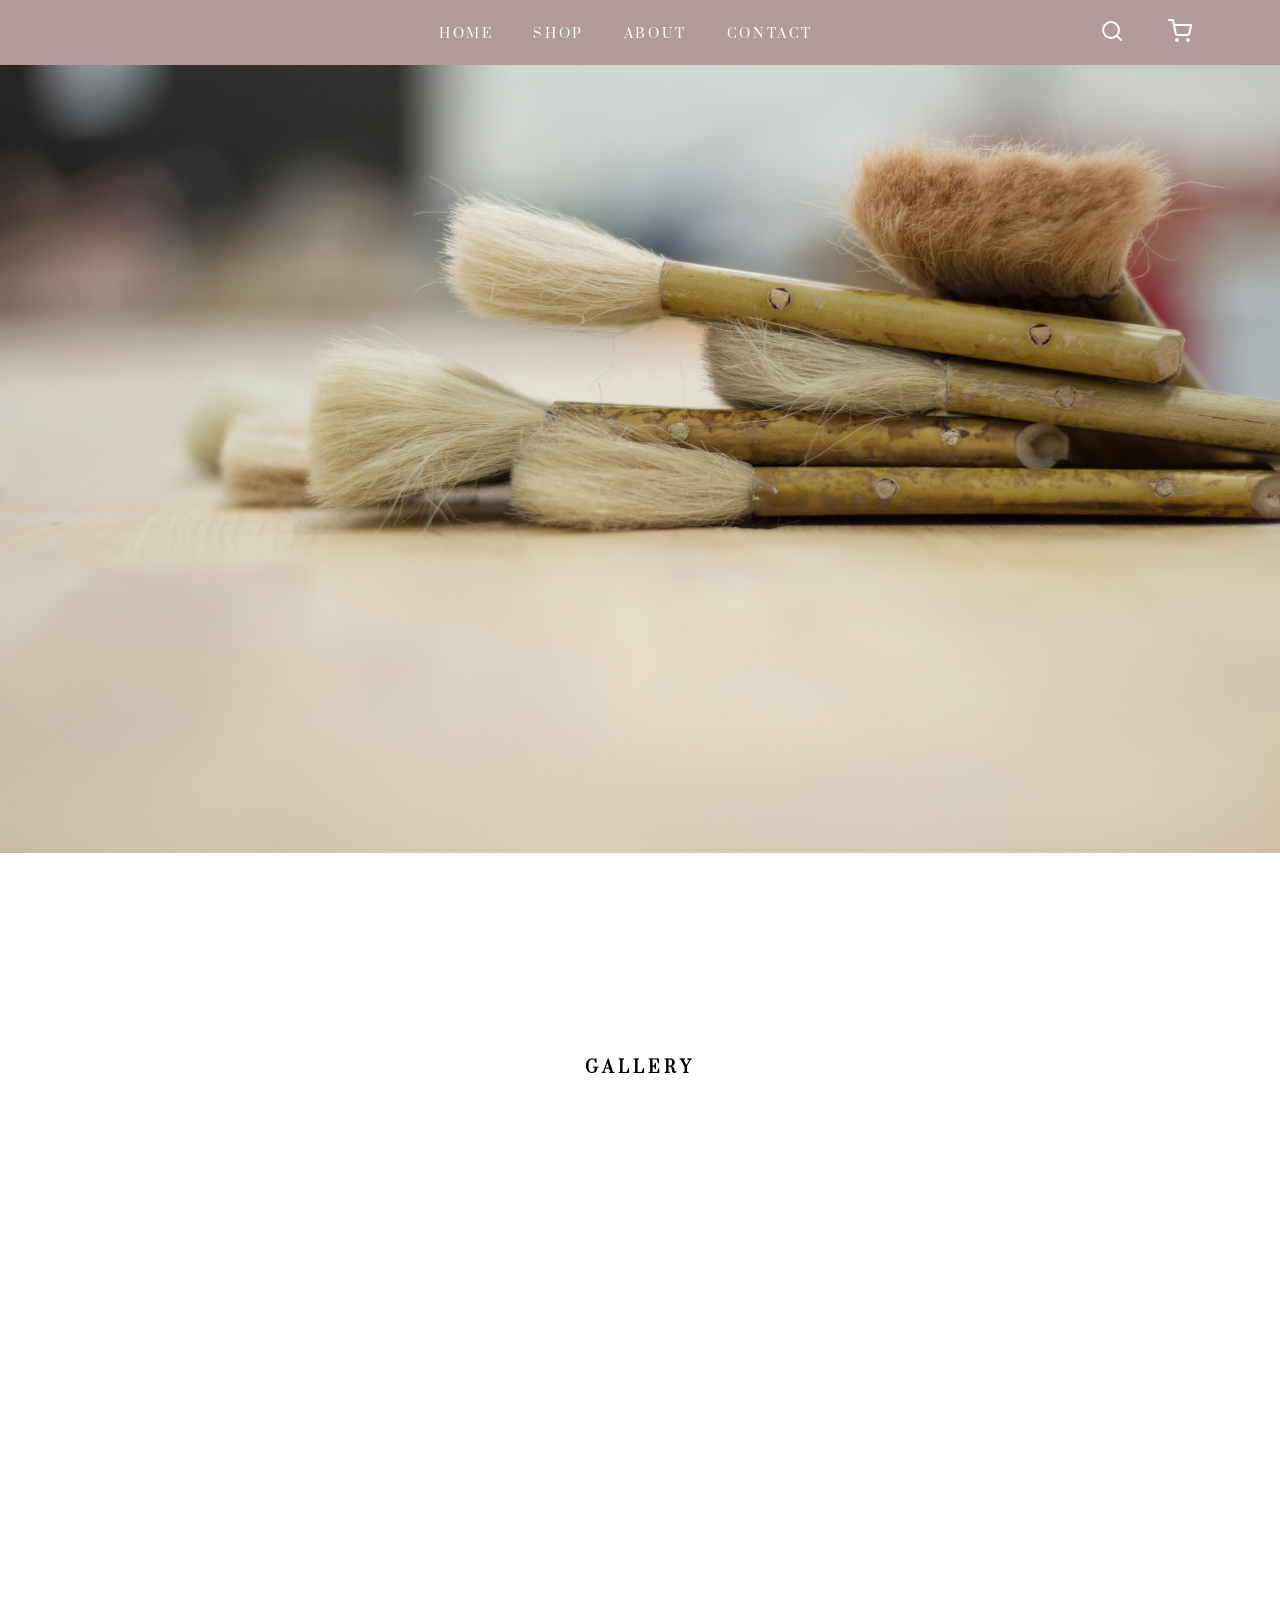
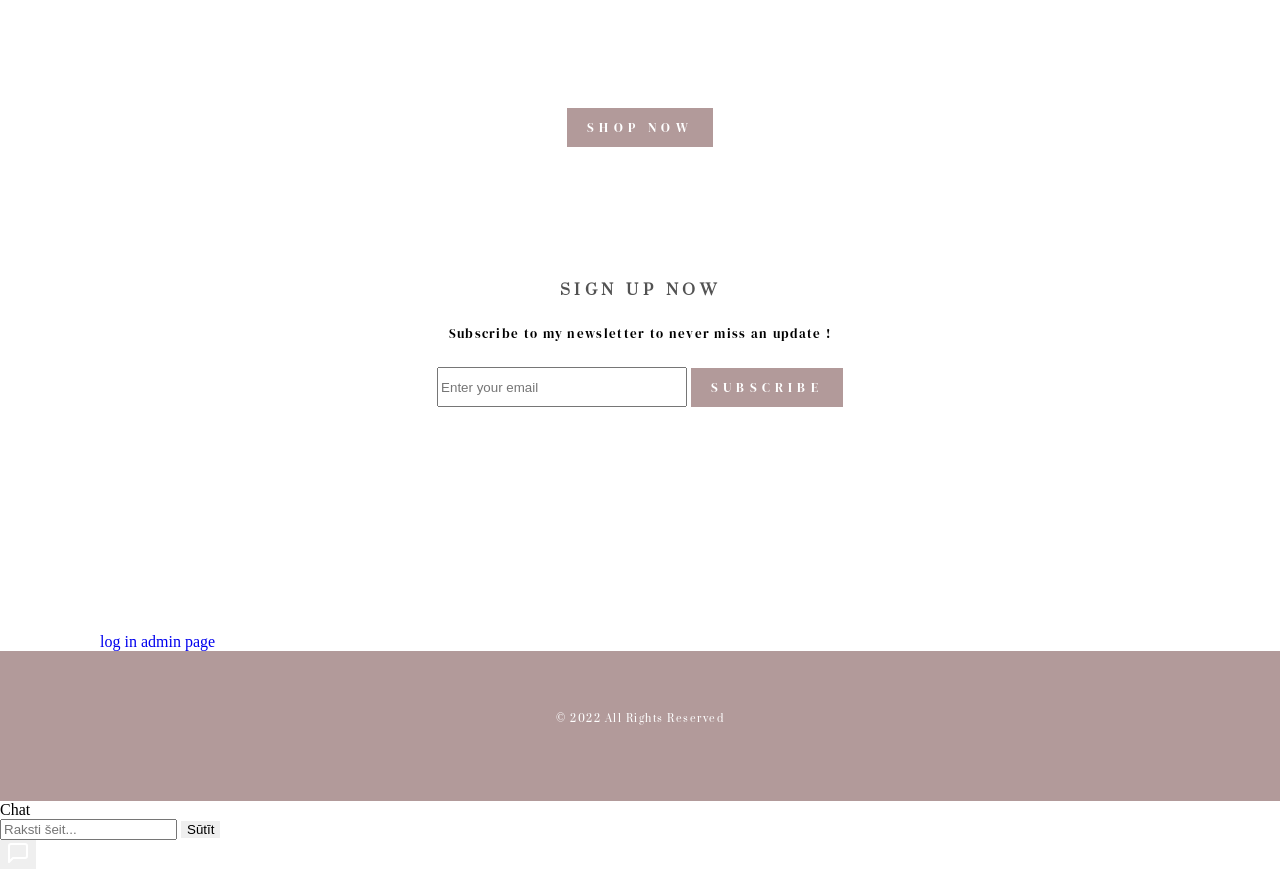
<file: public/index.html>
<!DOCTYPE html>
<meta http-equiv="Content-Type" content="text/html;charset=UTF-8">
<meta http-equiv="X-UA-Compatible" content="IE=edge">
<meta name="viewport" content="width=device-width, initial-scale=1.0">
<link rel="preconnect" href="https://fonts.googleapis.com">
<link rel="preconnect" href="https://fonts.gstatic.com" crossorigin>
<link href="https://fonts.googleapis.com/css2?family=DM+Serif+Display&family=Prata&display=swap" rel="stylesheet">
<link rel="stylesheet" href="style.css">
<script src="Request.js"></script>

<header>
    <div class="header_container">
        <div class="site_header">
            <div class="logo"></div>
            <nav>
                <a class="btn_nav underline" href="./index.html">Home</a>
                <div class="dropdown">
                    <div class="drop_active_cont">
                        <a href="#" class="btn_drop__active" >Shop</a>
                    </div>
                    <a class="underline_shop btn_drop" href="./shop.html">Shop</a>
                    <div class="drop_box">
                        <a href="./original_paintings.html" class="drop_content">original paintings</a>
                        <a href="./prints.html" class="drop_content">prints</a>
                    </div>
                </div>
                <a class="btn_nav underline" href="./about.html">About</a>
                <a class="btn_nav underline" href="./contact.html">Contact</a>
            </nav>
            <div class="icon_menu">
 <!--Search exend-->
                <div class="search_expend">
                    <a class="icon search__dark" href="#">
                        <svg xmlns="http://www.w3.org/2000/svg" width="24" height="24" viewBox="0 0 24 24" fill="none" stroke="currentColor" stroke-width="2" stroke-linecap="round" stroke-linejoin="round" class="feather feather-search"><circle cx="11" cy="11" r="8"></circle><line x1="21" y1="21" x2="16.65" y2="16.65"></line></svg>
                    </a>
                    <input class="nav_input" type="text" placeholder="Search our store">
                    <a class="icon close__dark" href="#">
                        <svg version="1.1" xmlns="http://www.w3.org/2000/svg" width="24" height="24" viewBox="0 0 24 24" fill="black" >
                            <title>x</title>
                            <path d="M5.293 6.707l5.293 5.293-5.293 5.293c-0.391 0.391-0.391 1.024 0 1.414s1.024 0.391 1.414 0l5.293-5.293 5.293 5.293c0.391 0.391 1.024 0.391 1.414 0s0.391-1.024 0-1.414l-5.293-5.293 5.293-5.293c0.391-0.391 0.391-1.024 0-1.414s-1.024-0.391-1.414 0l-5.293 5.293-5.293-5.293c-0.391-0.391-1.024-0.391-1.414 0s-0.391 1.024 0 1.414z"></path>
                            </svg>
                    </a>
                </div>
                <a class="icon search" href="#">
                    <svg xmlns="http://www.w3.org/2000/svg" width="24" height="24" viewBox="0 0 24 24" fill="none" stroke="currentColor" stroke-width="2" stroke-linecap="round" stroke-linejoin="round" class="feather feather-search"><circle cx="11" cy="11" r="8"></circle><line x1="21" y1="21" x2="16.65" y2="16.65"></line></svg>
                </a>
                <a href="#" class="icon hiden_menu">
                    <svg xmlns="http://www.w3.org/2000/svg" width="24" height="24" viewBox="0 0 24 24" fill="none" stroke="currentColor" stroke-width="2" stroke-linecap="round" stroke-linejoin="round" class="feather feather-align-left"><line x1="17" y1="10" x2="3" y2="10"></line><line x1="21" y1="6" x2="3" y2="6"></line><line x1="21" y1="14" x2="3" y2="14"></line><line x1="17" y1="18" x2="3" y2="18"></line></svg>
                </a>
                <a class="icon cart" href="#">
                    <svg xmlns="http://www.w3.org/2000/svg" width="24" height="24" viewBox="0 0 24 24" fill="none" stroke="currentColor" stroke-width="2" stroke-linecap="round" stroke-linejoin="round" class="feather feather-shopping-cart"><circle cx="9" cy="21" r="1"></circle><circle cx="20" cy="21" r="1"></circle><path d="M1 1h4l2.68 13.39a2 2 0 0 0 2 1.61h9.72a2 2 0 0 0 2-1.61L23 6H6"></path></svg>
                </a>
            </div>
        </div>
    </div>
<!--mobile nav smaller then 790px-->
    <div class="small_screen_main">
        <div class="drawer_block">
            <div class="mobile_nav__header">
                <a class="icon close" href="#">
                    <svg version="1.1" xmlns="http://www.w3.org/2000/svg" width="24" height="24" viewBox="0 0 24 24" fill="white" >
                        <title>x</title>
                        <path d="M5.293 6.707l5.293 5.293-5.293 5.293c-0.391 0.391-0.391 1.024 0 1.414s1.024 0.391 1.414 0l5.293-5.293 5.293 5.293c0.391 0.391 1.024 0.391 1.414 0s0.391-1.024 0-1.414l-5.293-5.293 5.293-5.293c0.391-0.391 0.391-1.024 0-1.414s-1.024-0.391-1.414 0l-5.293 5.293-5.293-5.293c-0.391-0.391-1.024-0.391-1.414 0s-0.391 1.024 0 1.414z"></path>
                        </svg>
                </a>
            </div>
            <ul class="mobile_nav">
                <li class="mobile_nav__item">
                    <a class="btn__mobile" href="./index.html">home</a>
                </li>
                <li class="mobile_nav__item drow">
                    <a class="btn__mobile" href="./shop.html">shop</a>
                    <a class="icon_open" href="#">
                        <svg xmlns="http://www.w3.org/2000/svg" width="24" height="24" viewBox="0 0 24 24" fill="none" stroke="currentColor" stroke-width="2" stroke-linecap="round" stroke-linejoin="round" class="feather feather-chevron-down"><polyline points="6 9 12 15 18 9"></polyline></svg>
                    </a>
                </li>
                <div class="drop_box_mob">
                    <a href="./original_paintings.html" class="drop_content">original paintings</a>
                    <a href="./prints.html" class="drop_content">prints</a>
                </div>
                <li class="mobile_nav__item">
                    <a class="btn__mobile" href="./about.html">about</a>
                </li>
                <li class="mobile_nav__item">
                    <a class="btn__mobile" href="./contact.html">contact</a>
                </li>
            </ul>
        </div>
    </div>
</header>
<main>
    <div class="center__no_mr">
        <img class="opening_view" src="./images/img_template.jpg" alt="">
    </div>
    <section class="gallery">
        <div class="center">
            <h1>Gallery</h1>
        </div>
        <div class="img_container"></div>
    </section>
    <section>
        <div class="center">
            <a class="btn_accent" href="./shop.html">shop now</a>
        </div>
        <div class="sign_up_cont">
            <h2>sign up now</h2>
            <p class="p_update">
                Subscribe to my newsletter to never miss an update !
            </p>
            <form id="SubscribersSubmitHandler" class="input_mail_cont" action="api.php?name=subscribers" method="post">
                <input class="input_mail" type="email" name="email" id="subscription_email" placeholder="Enter your email">
                <button type="submit" class="btn_accent btn_mr">subscribe</button>
            </form>
        </div>
    </section>
    <span>
        <a href="./admin.html" style="margin: 100px">log in admin page</a>
    </span>
    
</main>
<footer>
    <p>
        © 2022 All Rights Reserved
    </p>
</footer>



<script src="form_menager.js"></script>
<script src="script.js"></script>
<script src="chat.js"></script>
</file>
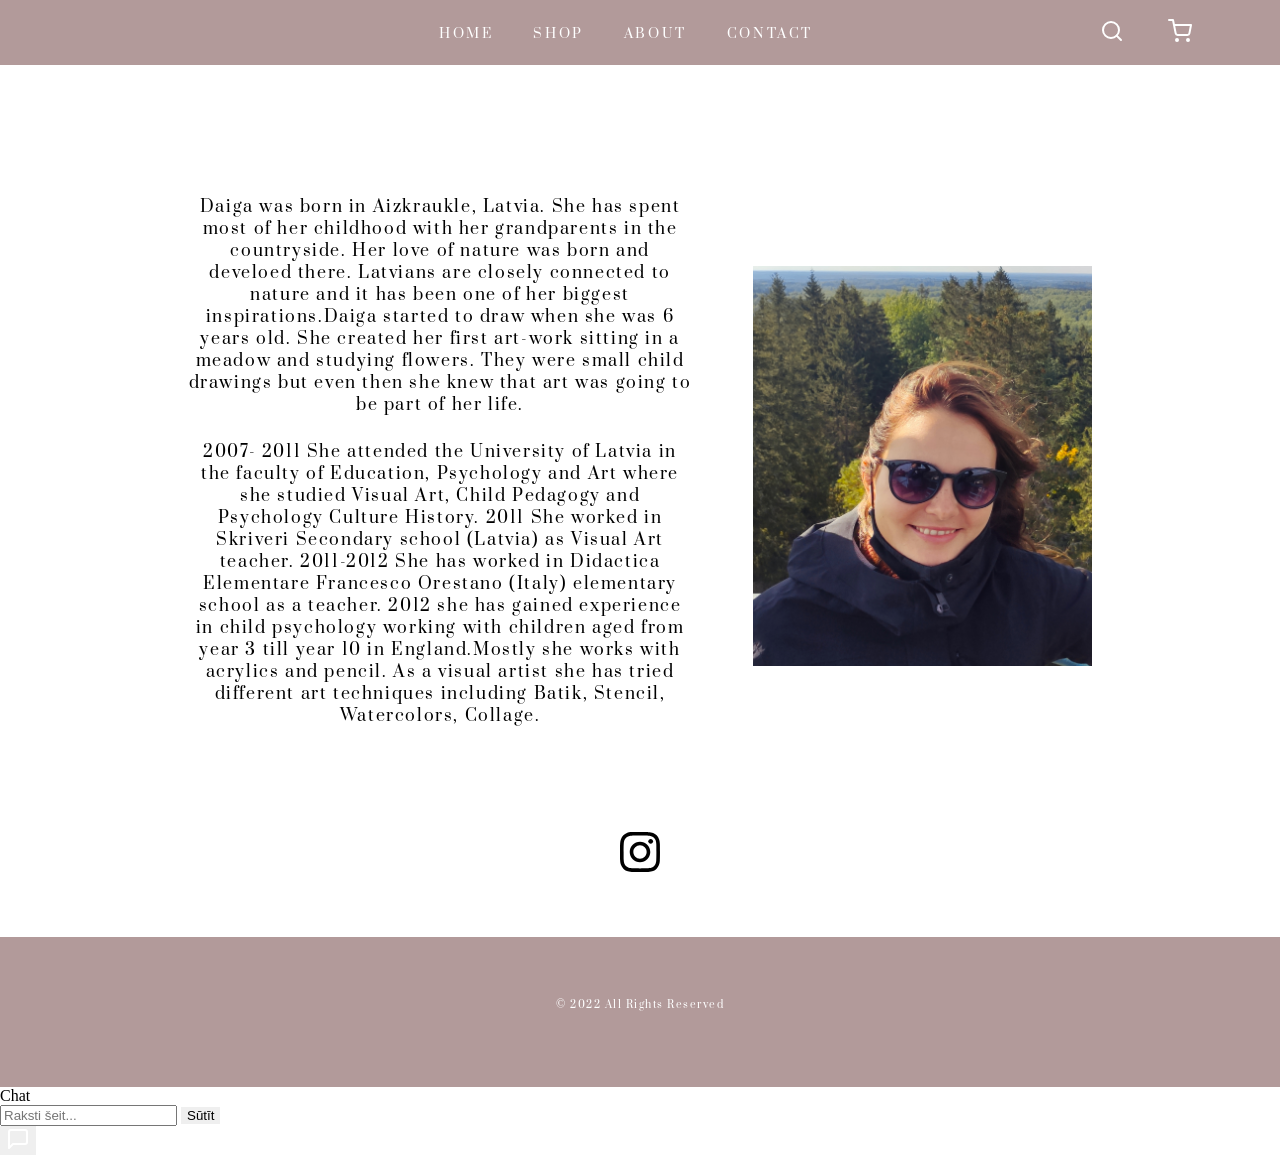
<file: public/about.html>
<!DOCTYPE html>
<meta http-equiv="Content-Type" content="text/html;charset=UTF-8">
<meta http-equiv="X-UA-Compatible" content="IE=edge">
<meta name="viewport" content="width=device-width, initial-scale=1.0">
<link rel="preconnect" href="https://fonts.googleapis.com">
<link rel="preconnect" href="https://fonts.gstatic.com" crossorigin>
<link href="https://fonts.googleapis.com/css2?family=DM+Serif+Display&family=Prata&display=swap" rel="stylesheet">
<link rel="stylesheet" href="style.css">


<header>
    <div class="header_container">
        <div class="site_header">
            <div class="logo"></div>
            <nav>
                <a class="btn_nav underline" href="./index.html">Home</a>
                <div class="dropdown">
                    <div class="drop_active_cont">
                        <a href="#" class="btn_drop__active" >Shop</a>
                    </div>
                    <a class="underline_shop btn_drop" href="./shop.html">Shop</a>
                    <div class="drop_box">
                        <a href="./original_paintings.html" class="drop_content">original paintings</a>
                        <a href="./prints.html" class="drop_content">prints</a>
                    </div>
                </div>
                <a class="btn_nav underline" href="./about.html">About</a>
                <a class="btn_nav underline" href="./contact.html">Contact</a>
            </nav>
            <div class="icon_menu">
 <!--Search exend-->
                <div class="search_expend">
                    <a class="icon search__dark" href="#">
                        <svg xmlns="http://www.w3.org/2000/svg" width="24" height="24" viewBox="0 0 24 24" fill="none" stroke="currentColor" stroke-width="2" stroke-linecap="round" stroke-linejoin="round" class="feather feather-search"><circle cx="11" cy="11" r="8"></circle><line x1="21" y1="21" x2="16.65" y2="16.65"></line></svg>
                    </a>
                    <input class="nav_input" type="text" placeholder="Search our store">
                    <a class="icon close__dark" href="#">
                        <svg version="1.1" xmlns="http://www.w3.org/2000/svg" width="24" height="24" viewBox="0 0 24 24" fill="black" >
                            <title>x</title>
                            <path d="M5.293 6.707l5.293 5.293-5.293 5.293c-0.391 0.391-0.391 1.024 0 1.414s1.024 0.391 1.414 0l5.293-5.293 5.293 5.293c0.391 0.391 1.024 0.391 1.414 0s0.391-1.024 0-1.414l-5.293-5.293 5.293-5.293c0.391-0.391 0.391-1.024 0-1.414s-1.024-0.391-1.414 0l-5.293 5.293-5.293-5.293c-0.391-0.391-1.024-0.391-1.414 0s-0.391 1.024 0 1.414z"></path>
                            </svg>
                    </a>
                </div>
                <a class="icon search" href="#">
                    <svg xmlns="http://www.w3.org/2000/svg" width="24" height="24" viewBox="0 0 24 24" fill="none" stroke="currentColor" stroke-width="2" stroke-linecap="round" stroke-linejoin="round" class="feather feather-search"><circle cx="11" cy="11" r="8"></circle><line x1="21" y1="21" x2="16.65" y2="16.65"></line></svg>
                </a>
                <a href="#" class="icon hiden_menu">
                    <svg xmlns="http://www.w3.org/2000/svg" width="24" height="24" viewBox="0 0 24 24" fill="none" stroke="currentColor" stroke-width="2" stroke-linecap="round" stroke-linejoin="round" class="feather feather-align-left"><line x1="17" y1="10" x2="3" y2="10"></line><line x1="21" y1="6" x2="3" y2="6"></line><line x1="21" y1="14" x2="3" y2="14"></line><line x1="17" y1="18" x2="3" y2="18"></line></svg>
                </a>
                <a class="icon cart" href="#">
                    <svg xmlns="http://www.w3.org/2000/svg" width="24" height="24" viewBox="0 0 24 24" fill="none" stroke="currentColor" stroke-width="2" stroke-linecap="round" stroke-linejoin="round" class="feather feather-shopping-cart"><circle cx="9" cy="21" r="1"></circle><circle cx="20" cy="21" r="1"></circle><path d="M1 1h4l2.68 13.39a2 2 0 0 0 2 1.61h9.72a2 2 0 0 0 2-1.61L23 6H6"></path></svg>
                </a>
            </div>
        </div>
    </div>
<!--mobile nav smaller then 790px-->
    <div class="small_screen_main">
        <div class="drawer_block">
            <div class="mobile_nav__header">
                <a class="icon close" href="#">
                    <svg version="1.1" xmlns="http://www.w3.org/2000/svg" width="24" height="24" viewBox="0 0 24 24" fill="white" >
                        <title>x</title>
                        <path d="M5.293 6.707l5.293 5.293-5.293 5.293c-0.391 0.391-0.391 1.024 0 1.414s1.024 0.391 1.414 0l5.293-5.293 5.293 5.293c0.391 0.391 1.024 0.391 1.414 0s0.391-1.024 0-1.414l-5.293-5.293 5.293-5.293c0.391-0.391 0.391-1.024 0-1.414s-1.024-0.391-1.414 0l-5.293 5.293-5.293-5.293c-0.391-0.391-1.024-0.391-1.414 0s-0.391 1.024 0 1.414z"></path>
                        </svg>
                </a>
            </div>
            <ul class="mobile_nav">
                <li class="mobile_nav__item">
                    <a class="btn__mobile" href="./index.html">home</a>
                </li>
                <li class="mobile_nav__item drow">
                    <a class="btn__mobile" href="./shop.html">shop</a>
                    <a class="icon_open" href="#">
                        <svg xmlns="http://www.w3.org/2000/svg" width="24" height="24" viewBox="0 0 24 24" fill="none" stroke="currentColor" stroke-width="2" stroke-linecap="round" stroke-linejoin="round" class="feather feather-chevron-down"><polyline points="6 9 12 15 18 9"></polyline></svg>
                    </a>
                </li>
                <div class="drop_box_mob">
                    <a href="./original_paintings.html" class="drop_content">original paintings</a>
                    <a href="./prints.html" class="drop_content">prints</a>
                </div>
                <li class="mobile_nav__item">
                    <a class="btn__mobile" href="./about.html">about</a>
                </li>
                <li class="mobile_nav__item">
                    <a class="btn__mobile" href="./contact.html">contact</a>
                </li>
            </ul>
        </div>
    </div>
</header>
<section>
    <div class="about_cont center">
        <div class="about_descr">
            <p class="p_text">
                    Daiga was born in Aizkraukle, Latvia. She has spent most of her childhood with her grandparents in the countryside. Her love of nature was born and develoed there. Latvians are closely connected to nature and it has been one of her biggest inspirations.Daiga started to draw when she was 6 years old. She created her first art-work sitting in a meadow and studying flowers. They were small child drawings but even then she knew that art was going to be part of her life.
            </p>
            <p class="p_text">
                2007- 2011 She attended the University of Latvia in the faculty of Education, Psychology and Art where she studied Visual Art, Child Pedagogy and Psychology Culture History.
                2011 She worked in Skriveri Secondary school (Latvia) as Visual Art teacher.
                2011-2012 She has worked in Didactica Elementare Francesco Orestano (Italy) elementary school as a teacher.
                2012 she has gained experience in child psychology working with children aged from year 3 till year 10 in England.Mostly she works with acrylics and pencil. As a visual artist she has tried different art techniques including Batik, Stencil, Watercolors, Collage.
            </p>
        </div>
        <img class="portret" src="./images/dg.jpg" alt="">
    </div>
    <div class="center_simpel">
        <svg version="1.1" xmlns="http://www.w3.org/2000/svg" width="40" height="40" viewBox="0 0 512 512">
            <title></title>
            <g id="icomoon-ignore">
            </g>
            <path d="M256 46.1c68.4 0 76.5 0.3 103.4 1.5 25 1.1 38.5 5.3 47.5 8.8 11.9 4.6 20.5 10.2 29.4 19.1 9 9 14.5 17.5 19.2 29.4 3.5 9 7.7 22.6 8.8 47.5 1.2 27 1.5 35.1 1.5 103.4s-0.3 76.5-1.5 103.4c-1.1 25-5.3 38.5-8.8 47.5-4.6 11.9-10.2 20.5-19.1 29.4-9 9-17.5 14.5-29.4 19.2-9 3.5-22.6 7.7-47.5 8.8-27 1.2-35.1 1.5-103.4 1.5s-76.5-0.3-103.4-1.5c-25-1.1-38.5-5.3-47.5-8.8-11.9-4.6-20.5-10.2-29.4-19.1-9-9-14.5-17.5-19.2-29.4-3.5-9-7.7-22.6-8.8-47.5-1.2-27-1.5-35.1-1.5-103.4s0.3-76.5 1.5-103.4c1.1-25 5.3-38.5 8.8-47.5 4.6-11.9 10.2-20.5 19.1-29.4 9-9 17.5-14.5 29.4-19.2 9-3.5 22.6-7.7 47.5-8.8 26.9-1.2 35-1.5 103.4-1.5zM256 0c-69.5 0-78.2 0.3-105.5 1.5-27.2 1.2-45.9 5.6-62.1 11.9-16.9 6.6-31.2 15.3-45.4 29.6-14.3 14.2-23 28.5-29.6 45.3-6.3 16.3-10.7 34.9-11.9 62.1-1.2 27.4-1.5 36.1-1.5 105.6s0.3 78.2 1.5 105.5c1.2 27.2 5.6 45.9 11.9 62.1 6.6 16.9 15.3 31.2 29.6 45.4 14.2 14.2 28.5 23 45.3 29.5 16.3 6.3 34.9 10.7 62.1 11.9 27.3 1.2 36 1.5 105.5 1.5s78.2-0.3 105.5-1.5c27.2-1.2 45.9-5.6 62.1-11.9 16.8-6.5 31.1-15.3 45.3-29.5s23-28.5 29.5-45.3c6.3-16.3 10.7-34.9 11.9-62.1 1.2-27.3 1.5-36 1.5-105.5s-0.3-78.2-1.5-105.5c-1.2-27.2-5.6-45.9-11.9-62.1-6.3-17-15-31.3-29.3-45.5-14.2-14.2-28.5-23-45.3-29.5-16.3-6.3-34.9-10.7-62.1-11.9-27.4-1.3-36.1-1.6-105.6-1.6v0z"></path>
            <path d="M256 124.5c-72.6 0-131.5 58.9-131.5 131.5s58.9 131.5 131.5 131.5 131.5-58.9 131.5-131.5c0-72.6-58.9-131.5-131.5-131.5zM256 341.3c-47.1 0-85.3-38.2-85.3-85.3s38.2-85.3 85.3-85.3c47.1 0 85.3 38.2 85.3 85.3s-38.2 85.3-85.3 85.3z"></path>
            <path d="M423.4 119.3c0 16.955-13.745 30.7-30.7 30.7s-30.7-13.745-30.7-30.7c0-16.955 13.745-30.7 30.7-30.7s30.7 13.745 30.7 30.7z"></path>
        </svg>
    </div>
</div>
</section>
<footer>
    <p>
        © 2022 All Rights Reserved
    </p>
</footer>




<script src="script.js"></script>
<script src="chat.js"></script>
</file>
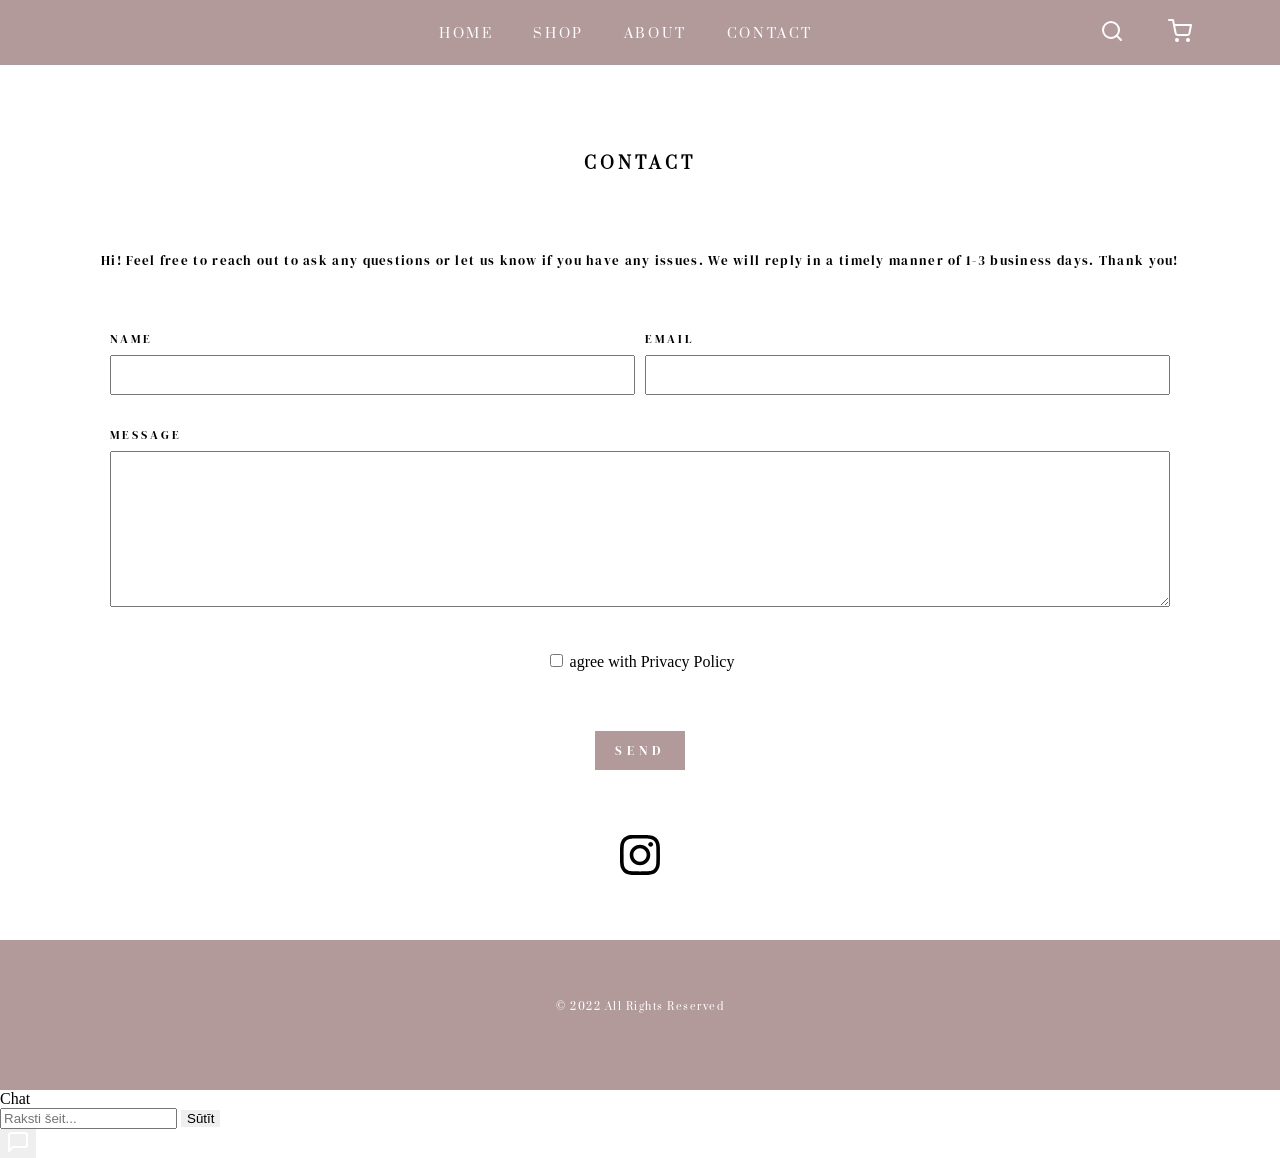
<file: public/contact.html>
<!DOCTYPE html>
<meta http-equiv="Content-Type" content="text/html;charset=UTF-8">
<meta http-equiv="X-UA-Compatible" content="IE=edge">
<meta name="viewport" content="width=device-width, initial-scale=1.0">
<link rel="preconnect" href="https://fonts.googleapis.com">
<link rel="preconnect" href="https://fonts.gstatic.com" crossorigin>
<link href="https://fonts.googleapis.com/css2?family=DM+Serif+Display&family=Prata&display=swap" rel="stylesheet">
<link rel="stylesheet" href="style.css">
<script src="Request.js"></script>

<header>
    <div class="header_container">
        <div class="site_header">
            <div class="logo"></div>
            <nav>
                <a class="btn_nav underline" href="./index.html">Home</a>
                <div class="dropdown">
                    <div class="drop_active_cont">
                        <a href="#" class="btn_drop__active" >Shop</a>
                    </div>
                    <a class="underline_shop btn_drop" href="./shop.html">Shop</a>
                    <div class="drop_box">
                        <a href="./original_paintings.html" class="drop_content">original paintings</a>
                        <a href="./prints.html" class="drop_content">prints</a>
                    </div>
                </div>
                <a class="btn_nav underline" href="./about.html">About</a>
                <a class="btn_nav underline" href="./contact.html">Contact</a>
            </nav>
            <div class="icon_menu">
 <!--Search exend-->
                <div class="search_expend">
                    <a class="icon search__dark" href="#">
                        <svg xmlns="http://www.w3.org/2000/svg" width="24" height="24" viewBox="0 0 24 24" fill="none" stroke="currentColor" stroke-width="2" stroke-linecap="round" stroke-linejoin="round" class="feather feather-search"><circle cx="11" cy="11" r="8"></circle><line x1="21" y1="21" x2="16.65" y2="16.65"></line></svg>
                    </a>
                    <input class="nav_input" type="text" placeholder="Search our store">
                    <a class="icon close__dark" href="#">
                        <svg version="1.1" xmlns="http://www.w3.org/2000/svg" width="24" height="24" viewBox="0 0 24 24" fill="black" >
                            <title>x</title>
                            <path d="M5.293 6.707l5.293 5.293-5.293 5.293c-0.391 0.391-0.391 1.024 0 1.414s1.024 0.391 1.414 0l5.293-5.293 5.293 5.293c0.391 0.391 1.024 0.391 1.414 0s0.391-1.024 0-1.414l-5.293-5.293 5.293-5.293c0.391-0.391 0.391-1.024 0-1.414s-1.024-0.391-1.414 0l-5.293 5.293-5.293-5.293c-0.391-0.391-1.024-0.391-1.414 0s-0.391 1.024 0 1.414z"></path>
                            </svg>
                    </a>
                </div>
                <a class="icon search" href="#">
                    <svg xmlns="http://www.w3.org/2000/svg" width="24" height="24" viewBox="0 0 24 24" fill="none" stroke="currentColor" stroke-width="2" stroke-linecap="round" stroke-linejoin="round" class="feather feather-search"><circle cx="11" cy="11" r="8"></circle><line x1="21" y1="21" x2="16.65" y2="16.65"></line></svg>
                </a>
                <a href="#" class="icon hiden_menu">
                    <svg xmlns="http://www.w3.org/2000/svg" width="24" height="24" viewBox="0 0 24 24" fill="none" stroke="currentColor" stroke-width="2" stroke-linecap="round" stroke-linejoin="round" class="feather feather-align-left"><line x1="17" y1="10" x2="3" y2="10"></line><line x1="21" y1="6" x2="3" y2="6"></line><line x1="21" y1="14" x2="3" y2="14"></line><line x1="17" y1="18" x2="3" y2="18"></line></svg>
                </a>
                <a class="icon cart" href="#">
                    <svg xmlns="http://www.w3.org/2000/svg" width="24" height="24" viewBox="0 0 24 24" fill="none" stroke="currentColor" stroke-width="2" stroke-linecap="round" stroke-linejoin="round" class="feather feather-shopping-cart"><circle cx="9" cy="21" r="1"></circle><circle cx="20" cy="21" r="1"></circle><path d="M1 1h4l2.68 13.39a2 2 0 0 0 2 1.61h9.72a2 2 0 0 0 2-1.61L23 6H6"></path></svg>
                </a>
            </div>
        </div>
    </div>
<!--mobile nav smaller then 790px-->
    <div class="small_screen_main">
        <div class="drawer_block">
            <div class="mobile_nav__header">
                <a class="icon close" href="#">
                    <svg version="1.1" xmlns="http://www.w3.org/2000/svg" width="24" height="24" viewBox="0 0 24 24" fill="white" >
                        <title>x</title>
                        <path d="M5.293 6.707l5.293 5.293-5.293 5.293c-0.391 0.391-0.391 1.024 0 1.414s1.024 0.391 1.414 0l5.293-5.293 5.293 5.293c0.391 0.391 1.024 0.391 1.414 0s0.391-1.024 0-1.414l-5.293-5.293 5.293-5.293c0.391-0.391 0.391-1.024 0-1.414s-1.024-0.391-1.414 0l-5.293 5.293-5.293-5.293c-0.391-0.391-1.024-0.391-1.414 0s-0.391 1.024 0 1.414z"></path>
                        </svg>
                </a>
            </div>
            <ul class="mobile_nav">
                <li class="mobile_nav__item">
                    <a class="btn__mobile" href="./index.html">home</a>
                </li>
                <li class="mobile_nav__item drow">
                    <a class="btn__mobile" href="./shop.html">shop</a>
                    <a class="icon_open" href="#">
                        <svg xmlns="http://www.w3.org/2000/svg" width="24" height="24" viewBox="0 0 24 24" fill="none" stroke="currentColor" stroke-width="2" stroke-linecap="round" stroke-linejoin="round" class="feather feather-chevron-down"><polyline points="6 9 12 15 18 9"></polyline></svg>
                    </a>
                </li>
                <div class="drop_box_mob">
                    <a href="./original_paintings.html" class="drop_content">original paintings</a>
                    <a href="./prints.html" class="drop_content">prints</a>
                </div>
                <li class="mobile_nav__item">
                    <a class="btn__mobile" href="./about.html">about</a>
                </li>
                <li class="mobile_nav__item">
                    <a class="btn__mobile" href="./contact.html">contact</a>
                </li>
            </ul>
        </div>
    </div>
</header>
<section>
    <div class="center">
        <h1>contact</h1>
    </div>
    <div class="describe">
        <p class="p_update">
            Hi! Feel free to reach out to ask any questions or let us know if you have any issues. We will reply in a timely manner of 1-3 business days. Thank you!
        </p>
    </div>
    
    <div class="input_cont">
        <p id="message"></p>
        <form id="ContactSubmitHandler" action="api.php?name=contact" method="post">
            <div class="name_mail">
                <div class="input_name">               
                    <label class="input_lable" for="subscription_name">name</label>
                    <input class="input_area" type="text" id="subscription_name" name="name">
                </div>
                <div class="input_email">              
                    <label class="input_lable" for="subscription_email">email</label>
                    <input class="input_area" type="email" id="subscription_email" name="email">               
                </div>
            </div>
            <div>            
                <label class="input_lable" for="input_message">message</label>
                <textarea class="input_message" name="message" rows="10" id="input_message"></textarea>            
            </div>

            <div class="center_simpel form_check">
                <div>
                    <input type="checkbox" class="form-check-input" id="subscription_check">
                    <label class="form-check-label" for="subscription_check">agree with Privacy Policy</label>
                </div>
                <p class="p_alert" id="alert"></p>
            </div>

            <div class="center_simpel">
                <button type="submit" class="btn_accent send">send</button>
            </div>

        </form>

        <div class="center_simpel">
            <svg class="insta" version="1.1" xmlns="http://www.w3.org/2000/svg" width="40" height="40" viewBox="0 0 512 512">
                <title></title>
                <g id="icomoon-ignore">
                </g>
                <path d="M256 46.1c68.4 0 76.5 0.3 103.4 1.5 25 1.1 38.5 5.3 47.5 8.8 11.9 4.6 20.5 10.2 29.4 19.1 9 9 14.5 17.5 19.2 29.4 3.5 9 7.7 22.6 8.8 47.5 1.2 27 1.5 35.1 1.5 103.4s-0.3 76.5-1.5 103.4c-1.1 25-5.3 38.5-8.8 47.5-4.6 11.9-10.2 20.5-19.1 29.4-9 9-17.5 14.5-29.4 19.2-9 3.5-22.6 7.7-47.5 8.8-27 1.2-35.1 1.5-103.4 1.5s-76.5-0.3-103.4-1.5c-25-1.1-38.5-5.3-47.5-8.8-11.9-4.6-20.5-10.2-29.4-19.1-9-9-14.5-17.5-19.2-29.4-3.5-9-7.7-22.6-8.8-47.5-1.2-27-1.5-35.1-1.5-103.4s0.3-76.5 1.5-103.4c1.1-25 5.3-38.5 8.8-47.5 4.6-11.9 10.2-20.5 19.1-29.4 9-9 17.5-14.5 29.4-19.2 9-3.5 22.6-7.7 47.5-8.8 26.9-1.2 35-1.5 103.4-1.5zM256 0c-69.5 0-78.2 0.3-105.5 1.5-27.2 1.2-45.9 5.6-62.1 11.9-16.9 6.6-31.2 15.3-45.4 29.6-14.3 14.2-23 28.5-29.6 45.3-6.3 16.3-10.7 34.9-11.9 62.1-1.2 27.4-1.5 36.1-1.5 105.6s0.3 78.2 1.5 105.5c1.2 27.2 5.6 45.9 11.9 62.1 6.6 16.9 15.3 31.2 29.6 45.4 14.2 14.2 28.5 23 45.3 29.5 16.3 6.3 34.9 10.7 62.1 11.9 27.3 1.2 36 1.5 105.5 1.5s78.2-0.3 105.5-1.5c27.2-1.2 45.9-5.6 62.1-11.9 16.8-6.5 31.1-15.3 45.3-29.5s23-28.5 29.5-45.3c6.3-16.3 10.7-34.9 11.9-62.1 1.2-27.3 1.5-36 1.5-105.5s-0.3-78.2-1.5-105.5c-1.2-27.2-5.6-45.9-11.9-62.1-6.3-17-15-31.3-29.3-45.5-14.2-14.2-28.5-23-45.3-29.5-16.3-6.3-34.9-10.7-62.1-11.9-27.4-1.3-36.1-1.6-105.6-1.6v0z"></path>
                <path d="M256 124.5c-72.6 0-131.5 58.9-131.5 131.5s58.9 131.5 131.5 131.5 131.5-58.9 131.5-131.5c0-72.6-58.9-131.5-131.5-131.5zM256 341.3c-47.1 0-85.3-38.2-85.3-85.3s38.2-85.3 85.3-85.3c47.1 0 85.3 38.2 85.3 85.3s-38.2 85.3-85.3 85.3z"></path>
                <path d="M423.4 119.3c0 16.955-13.745 30.7-30.7 30.7s-30.7-13.745-30.7-30.7c0-16.955 13.745-30.7 30.7-30.7s30.7 13.745 30.7 30.7z"></path>
            </svg>
        </div>
    </div>
</section>

<footer>
    <p>
        © 2022 All Rights Reserved
    </p>
</footer>

<script src="form_menager.js"></script>
<script src="script.js"></script>
<script src="chat.js"></script>
</file>
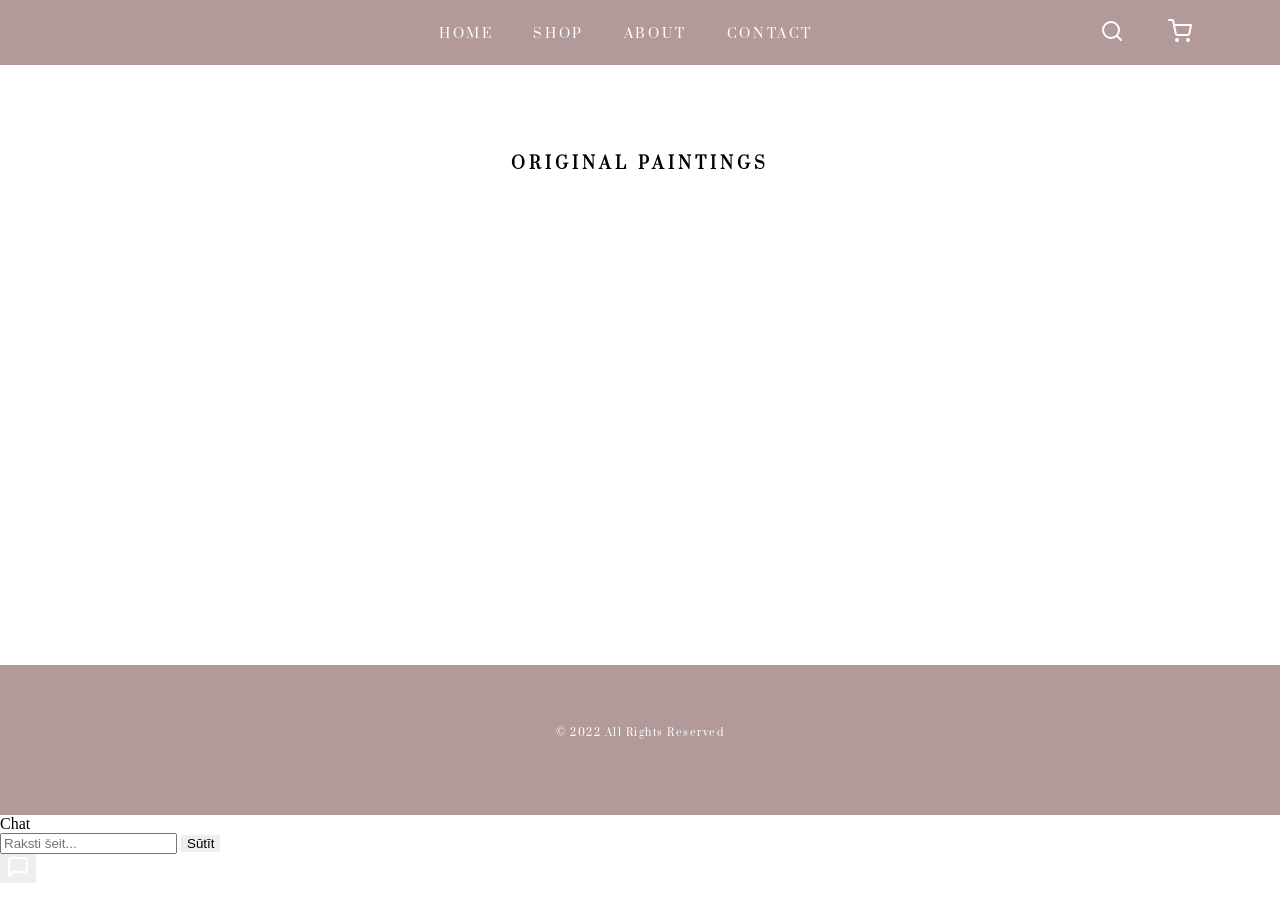
<file: public/original_paintings.html>
<!DOCTYPE html>
<meta http-equiv="Content-Type" content="text/html;charset=UTF-8">
<meta http-equiv="X-UA-Compatible" content="IE=edge">
<meta name="viewport" content="width=device-width, initial-scale=1.0">
<link rel="preconnect" href="https://fonts.googleapis.com">
<link rel="preconnect" href="https://fonts.gstatic.com" crossorigin>
<link href="https://fonts.googleapis.com/css2?family=DM+Serif+Display&family=Prata&display=swap" rel="stylesheet">
<link rel="stylesheet" href="style.css">
<script src="Request.js"></script>


<header>
    <div class="header_container">
        <div class="site_header">
            <div class="logo"></div>
            <nav>
                <a class="btn_nav underline" href="./index.html">Home</a>
                <div class="dropdown">
                    <div class="drop_active_cont">
                        <a href="#" class="btn_drop__active" >Shop</a>
                    </div>
                    <a class="underline_shop btn_drop" href="./shop.html">Shop</a>
                    <div class="drop_box">
                        <a href="./original_paintings.html" class="drop_content">original paintings</a>
                        <a href="./prints.html" class="drop_content">prints</a>
                    </div>
                </div>
                <a class="btn_nav underline" href="./about.html">About</a>
                <a class="btn_nav underline" href="./contact.html">Contact</a>
            </nav>
            <div class="icon_menu">
 <!--Search exend-->
                <div class="search_expend">
                    <a class="icon search__dark" href="#">
                        <svg xmlns="http://www.w3.org/2000/svg" width="24" height="24" viewBox="0 0 24 24" fill="none" stroke="currentColor" stroke-width="2" stroke-linecap="round" stroke-linejoin="round" class="feather feather-search"><circle cx="11" cy="11" r="8"></circle><line x1="21" y1="21" x2="16.65" y2="16.65"></line></svg>
                    </a>
                    <input class="nav_input" type="text" placeholder="Search our store">
                    <a class="icon close__dark" href="#">
                        <svg version="1.1" xmlns="http://www.w3.org/2000/svg" width="24" height="24" viewBox="0 0 24 24" fill="black" >
                            <title>x</title>
                            <path d="M5.293 6.707l5.293 5.293-5.293 5.293c-0.391 0.391-0.391 1.024 0 1.414s1.024 0.391 1.414 0l5.293-5.293 5.293 5.293c0.391 0.391 1.024 0.391 1.414 0s0.391-1.024 0-1.414l-5.293-5.293 5.293-5.293c0.391-0.391 0.391-1.024 0-1.414s-1.024-0.391-1.414 0l-5.293 5.293-5.293-5.293c-0.391-0.391-1.024-0.391-1.414 0s-0.391 1.024 0 1.414z"></path>
                            </svg>
                    </a>
                </div>
                <a class="icon search" href="#">
                    <svg xmlns="http://www.w3.org/2000/svg" width="24" height="24" viewBox="0 0 24 24" fill="none" stroke="currentColor" stroke-width="2" stroke-linecap="round" stroke-linejoin="round" class="feather feather-search"><circle cx="11" cy="11" r="8"></circle><line x1="21" y1="21" x2="16.65" y2="16.65"></line></svg>
                </a>
                <a href="#" class="icon hiden_menu">
                    <svg xmlns="http://www.w3.org/2000/svg" width="24" height="24" viewBox="0 0 24 24" fill="none" stroke="currentColor" stroke-width="2" stroke-linecap="round" stroke-linejoin="round" class="feather feather-align-left"><line x1="17" y1="10" x2="3" y2="10"></line><line x1="21" y1="6" x2="3" y2="6"></line><line x1="21" y1="14" x2="3" y2="14"></line><line x1="17" y1="18" x2="3" y2="18"></line></svg>
                </a>
                <a class="icon cart" href="#">
                    <svg xmlns="http://www.w3.org/2000/svg" width="24" height="24" viewBox="0 0 24 24" fill="none" stroke="currentColor" stroke-width="2" stroke-linecap="round" stroke-linejoin="round" class="feather feather-shopping-cart"><circle cx="9" cy="21" r="1"></circle><circle cx="20" cy="21" r="1"></circle><path d="M1 1h4l2.68 13.39a2 2 0 0 0 2 1.61h9.72a2 2 0 0 0 2-1.61L23 6H6"></path></svg>
                </a>
            </div>
        </div>
    </div>
<!--mobile nav smaller then 790px-->
    <div class="small_screen_main">
        <div class="drawer_block">
            <div class="mobile_nav__header">
                <a class="icon close" href="#">
                    <svg version="1.1" xmlns="http://www.w3.org/2000/svg" width="24" height="24" viewBox="0 0 24 24" fill="white" >
                        <title>x</title>
                        <path d="M5.293 6.707l5.293 5.293-5.293 5.293c-0.391 0.391-0.391 1.024 0 1.414s1.024 0.391 1.414 0l5.293-5.293 5.293 5.293c0.391 0.391 1.024 0.391 1.414 0s0.391-1.024 0-1.414l-5.293-5.293 5.293-5.293c0.391-0.391 0.391-1.024 0-1.414s-1.024-0.391-1.414 0l-5.293 5.293-5.293-5.293c-0.391-0.391-1.024-0.391-1.414 0s-0.391 1.024 0 1.414z"></path>
                        </svg>
                </a>
            </div>
            <ul class="mobile_nav">
                <li class="mobile_nav__item">
                    <a class="btn__mobile" href="./index.html">home</a>
                </li>
                <li class="mobile_nav__item drow">
                    <a class="btn__mobile" href="./shop.html">shop</a>
                    <a class="icon_open" href="#">
                        <svg xmlns="http://www.w3.org/2000/svg" width="24" height="24" viewBox="0 0 24 24" fill="none" stroke="currentColor" stroke-width="2" stroke-linecap="round" stroke-linejoin="round" class="feather feather-chevron-down"><polyline points="6 9 12 15 18 9"></polyline></svg>
                    </a>
                </li>
                <div class="drop_box_mob">
                    <a href="./original_paintings.html" class="drop_content">original paintings</a>
                    <a href="./prints.html" class="drop_content">prints</a>
                </div>
                <li class="mobile_nav__item">
                    <a class="btn__mobile" href="./about.html">about</a>
                </li>
                <li class="mobile_nav__item">
                    <a class="btn__mobile" href="./contact.html">contact</a>
                </li>
            </ul>
        </div>
    </div>
</header>
<section class="gallery">
    <div class="center">
        <h1>original paintings</h1>
    </div>
    <div class="in_shop"></div>
</section>

<footer>
    <p>
        © 2022 All Rights Reserved
    </p>
</footer>


<script src="form_menager.js"></script>
<script src="script.js"></script>
<script src="chat.js"></script>
</file>
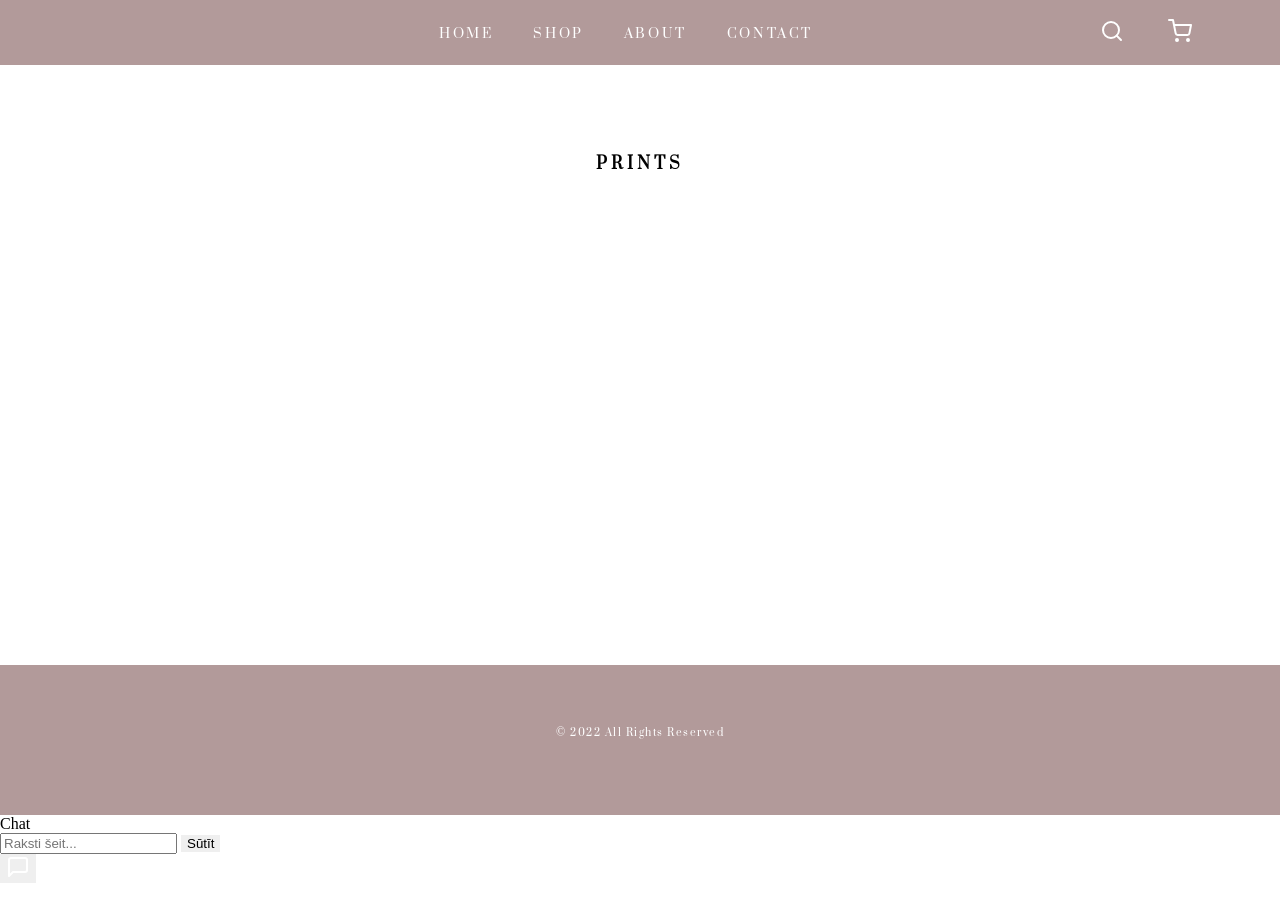
<file: public/prints.html>
<!DOCTYPE html>
<meta http-equiv="Content-Type" content="text/html;charset=UTF-8">
<meta http-equiv="X-UA-Compatible" content="IE=edge">
<meta name="viewport" content="width=device-width, initial-scale=1.0">
<link rel="preconnect" href="https://fonts.googleapis.com">
<link rel="preconnect" href="https://fonts.gstatic.com" crossorigin>
<link href="https://fonts.googleapis.com/css2?family=DM+Serif+Display&family=Prata&display=swap" rel="stylesheet">
<link rel="stylesheet" href="style.css">
<script src="Request.js"></script>

<header>
    <div class="header_container">
        <div class="site_header">
            <div class="logo"></div>
            <nav>
                <a class="btn_nav underline" href="./index.html">Home</a>
                <div class="dropdown">
                    <div class="drop_active_cont">
                        <a href="#" class="btn_drop__active" >Shop</a>
                    </div>
                    <a class="underline_shop btn_drop" href="./shop.html">Shop</a>
                    <div class="drop_box">
                        <a href="./original_paintings.html" class="drop_content">original paintings</a>
                        <a href="./prints.html" class="drop_content">prints</a>
                    </div>
                </div>
                <a class="btn_nav underline" href="./about.html">About</a>
                <a class="btn_nav underline" href="./contact.html">Contact</a>
            </nav>
            <div class="icon_menu">
 <!--Search exend-->
                <div class="search_expend">
                    <a class="icon search__dark" href="#">
                        <svg xmlns="http://www.w3.org/2000/svg" width="24" height="24" viewBox="0 0 24 24" fill="none" stroke="currentColor" stroke-width="2" stroke-linecap="round" stroke-linejoin="round" class="feather feather-search"><circle cx="11" cy="11" r="8"></circle><line x1="21" y1="21" x2="16.65" y2="16.65"></line></svg>
                    </a>
                    <input class="nav_input" type="text" placeholder="Search our store">
                    <a class="icon close__dark" href="#">
                        <svg version="1.1" xmlns="http://www.w3.org/2000/svg" width="24" height="24" viewBox="0 0 24 24" fill="black" >
                            <title>x</title>
                            <path d="M5.293 6.707l5.293 5.293-5.293 5.293c-0.391 0.391-0.391 1.024 0 1.414s1.024 0.391 1.414 0l5.293-5.293 5.293 5.293c0.391 0.391 1.024 0.391 1.414 0s0.391-1.024 0-1.414l-5.293-5.293 5.293-5.293c0.391-0.391 0.391-1.024 0-1.414s-1.024-0.391-1.414 0l-5.293 5.293-5.293-5.293c-0.391-0.391-1.024-0.391-1.414 0s-0.391 1.024 0 1.414z"></path>
                            </svg>
                    </a>
                </div>
                <a class="icon search" href="#">
                    <svg xmlns="http://www.w3.org/2000/svg" width="24" height="24" viewBox="0 0 24 24" fill="none" stroke="currentColor" stroke-width="2" stroke-linecap="round" stroke-linejoin="round" class="feather feather-search"><circle cx="11" cy="11" r="8"></circle><line x1="21" y1="21" x2="16.65" y2="16.65"></line></svg>
                </a>
                <a href="#" class="icon hiden_menu">
                    <svg xmlns="http://www.w3.org/2000/svg" width="24" height="24" viewBox="0 0 24 24" fill="none" stroke="currentColor" stroke-width="2" stroke-linecap="round" stroke-linejoin="round" class="feather feather-align-left"><line x1="17" y1="10" x2="3" y2="10"></line><line x1="21" y1="6" x2="3" y2="6"></line><line x1="21" y1="14" x2="3" y2="14"></line><line x1="17" y1="18" x2="3" y2="18"></line></svg>
                </a>
                <a class="icon cart" href="#">
                    <svg xmlns="http://www.w3.org/2000/svg" width="24" height="24" viewBox="0 0 24 24" fill="none" stroke="currentColor" stroke-width="2" stroke-linecap="round" stroke-linejoin="round" class="feather feather-shopping-cart"><circle cx="9" cy="21" r="1"></circle><circle cx="20" cy="21" r="1"></circle><path d="M1 1h4l2.68 13.39a2 2 0 0 0 2 1.61h9.72a2 2 0 0 0 2-1.61L23 6H6"></path></svg>
                </a>
            </div>
        </div>
    </div>
<!--mobile nav smaller then 790px-->
    <div class="small_screen_main">
        <div class="drawer_block">
            <div class="mobile_nav__header">
                <a class="icon close" href="#">
                    <svg version="1.1" xmlns="http://www.w3.org/2000/svg" width="24" height="24" viewBox="0 0 24 24" fill="white" >
                        <title>x</title>
                        <path d="M5.293 6.707l5.293 5.293-5.293 5.293c-0.391 0.391-0.391 1.024 0 1.414s1.024 0.391 1.414 0l5.293-5.293 5.293 5.293c0.391 0.391 1.024 0.391 1.414 0s0.391-1.024 0-1.414l-5.293-5.293 5.293-5.293c0.391-0.391 0.391-1.024 0-1.414s-1.024-0.391-1.414 0l-5.293 5.293-5.293-5.293c-0.391-0.391-1.024-0.391-1.414 0s-0.391 1.024 0 1.414z"></path>
                        </svg>
                </a>
            </div>
            <ul class="mobile_nav">
                <li class="mobile_nav__item">
                    <a class="btn__mobile" href="./index.html">home</a>
                </li>
                <li class="mobile_nav__item drow">
                    <a class="btn__mobile" href="./shop.html">shop</a>
                    <a class="icon_open" href="#">
                        <svg xmlns="http://www.w3.org/2000/svg" width="24" height="24" viewBox="0 0 24 24" fill="none" stroke="currentColor" stroke-width="2" stroke-linecap="round" stroke-linejoin="round" class="feather feather-chevron-down"><polyline points="6 9 12 15 18 9"></polyline></svg>
                    </a>
                </li>
                <div class="drop_box_mob">
                    <a href="./original_paintings.html" class="drop_content">original paintings</a>
                    <a href="./prints.html" class="drop_content">prints</a>
                </div>
                <li class="mobile_nav__item">
                    <a class="btn__mobile" href="./about.html">about</a>
                </li>
                <li class="mobile_nav__item">
                    <a class="btn__mobile" href="./contact.html">contact</a>
                </li>
            </ul>
        </div>
    </div>
</header>
<section>
    <div class="center">
        <h1>prints</h1>
    </div>
</div>
<div class="in_shop">
</div>
</section>
<footer>
    <p>
        © 2022 All Rights Reserved
    </p>
</footer>

<script src="form_menager.js"></script>
<script src="script.js"></script>
<script src="chat.js"></script>
</file>
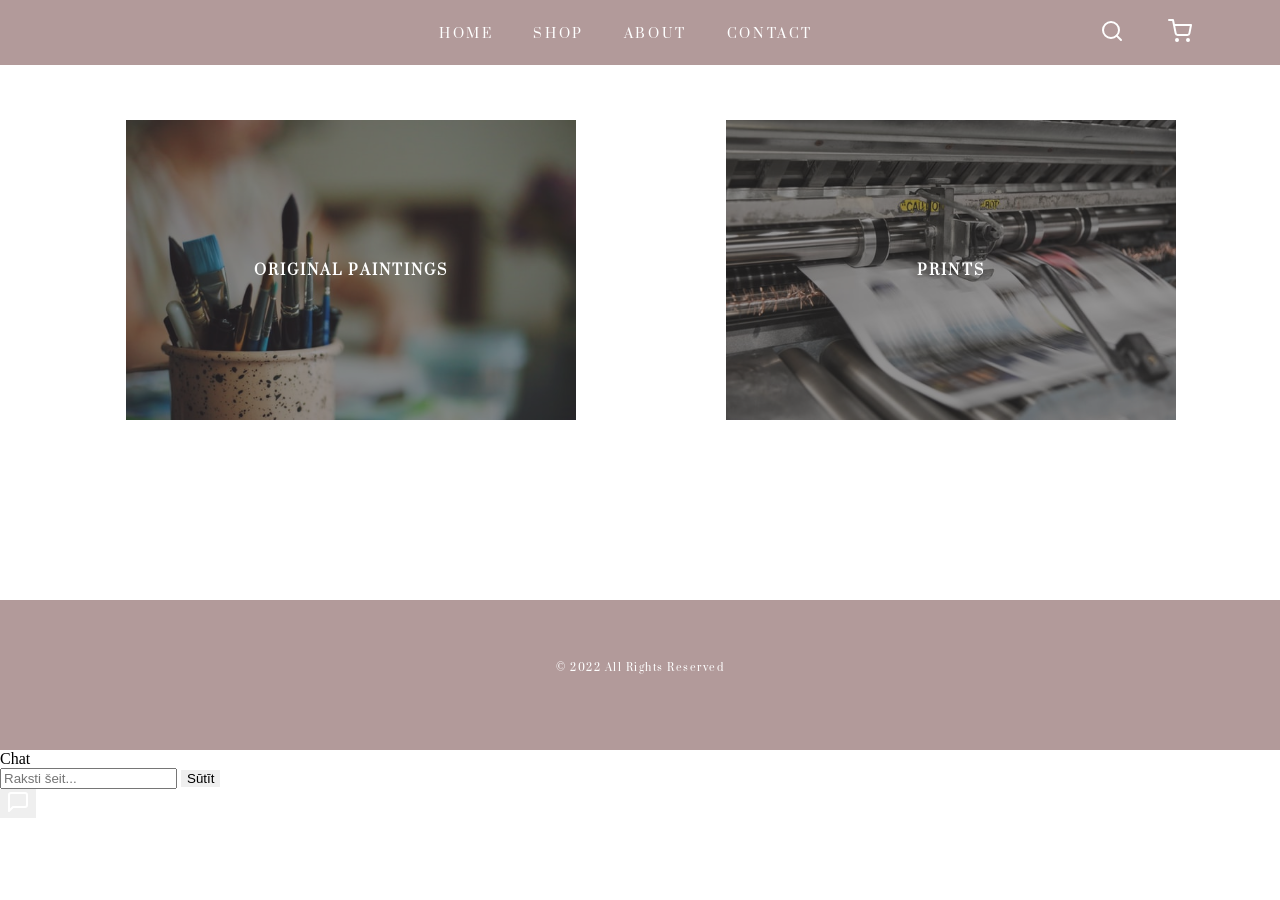
<file: public/shop.html>
<!DOCTYPE html>
<meta http-equiv="Content-Type" content="text/html;charset=UTF-8">
<meta http-equiv="X-UA-Compatible" content="IE=edge">
<meta name="viewport" content="width=device-width, initial-scale=1.0">
<link rel="preconnect" href="https://fonts.googleapis.com">
<link rel="preconnect" href="https://fonts.gstatic.com" crossorigin>
<link href="https://fonts.googleapis.com/css2?family=DM+Serif+Display&family=Prata&display=swap" rel="stylesheet">
<link rel="stylesheet" href="style.css">
<script src="Request.js"></script>

<header>
    <div class="header_container">
        <div class="site_header">
            <div class="logo"></div>
            <nav>
                <a class="btn_nav underline" href="./index.html">Home</a>
                <div class="dropdown">
                    <div class="drop_active_cont">
                        <a href="#" class="btn_drop__active" >Shop</a>
                    </div>
                    <a class="underline_shop btn_drop" href="./shop.html">Shop</a>
                    <div class="drop_box">
                        <a href="./original_paintings.html" class="drop_content">original paintings</a>
                        <a href="./prints.html" class="drop_content">prints</a>
                    </div>
                </div>
                <a class="btn_nav underline" href="./about.html">About</a>
                <a class="btn_nav underline" href="./contact.html">Contact</a>
            </nav>
            <div class="icon_menu">
 <!--Search exend-->
                <div class="search_expend">
                    <a class="icon search__dark" href="#">
                        <svg xmlns="http://www.w3.org/2000/svg" width="24" height="24" viewBox="0 0 24 24" fill="none" stroke="currentColor" stroke-width="2" stroke-linecap="round" stroke-linejoin="round" class="feather feather-search"><circle cx="11" cy="11" r="8"></circle><line x1="21" y1="21" x2="16.65" y2="16.65"></line></svg>
                    </a>
                    <input class="nav_input" type="text" placeholder="Search our store">
                    <a class="icon close__dark" href="#">
                        <svg version="1.1" xmlns="http://www.w3.org/2000/svg" width="24" height="24" viewBox="0 0 24 24" fill="black" >
                            <title>x</title>
                            <path d="M5.293 6.707l5.293 5.293-5.293 5.293c-0.391 0.391-0.391 1.024 0 1.414s1.024 0.391 1.414 0l5.293-5.293 5.293 5.293c0.391 0.391 1.024 0.391 1.414 0s0.391-1.024 0-1.414l-5.293-5.293 5.293-5.293c0.391-0.391 0.391-1.024 0-1.414s-1.024-0.391-1.414 0l-5.293 5.293-5.293-5.293c-0.391-0.391-1.024-0.391-1.414 0s-0.391 1.024 0 1.414z"></path>
                            </svg>
                    </a>
                </div>
                <a class="icon search" href="#">
                    <svg xmlns="http://www.w3.org/2000/svg" width="24" height="24" viewBox="0 0 24 24" fill="none" stroke="currentColor" stroke-width="2" stroke-linecap="round" stroke-linejoin="round" class="feather feather-search"><circle cx="11" cy="11" r="8"></circle><line x1="21" y1="21" x2="16.65" y2="16.65"></line></svg>
                </a>
                <a href="#" class="icon hiden_menu">
                    <svg xmlns="http://www.w3.org/2000/svg" width="24" height="24" viewBox="0 0 24 24" fill="none" stroke="currentColor" stroke-width="2" stroke-linecap="round" stroke-linejoin="round" class="feather feather-align-left"><line x1="17" y1="10" x2="3" y2="10"></line><line x1="21" y1="6" x2="3" y2="6"></line><line x1="21" y1="14" x2="3" y2="14"></line><line x1="17" y1="18" x2="3" y2="18"></line></svg>
                </a>
                <a class="icon cart" href="#">
                    <svg xmlns="http://www.w3.org/2000/svg" width="24" height="24" viewBox="0 0 24 24" fill="none" stroke="currentColor" stroke-width="2" stroke-linecap="round" stroke-linejoin="round" class="feather feather-shopping-cart"><circle cx="9" cy="21" r="1"></circle><circle cx="20" cy="21" r="1"></circle><path d="M1 1h4l2.68 13.39a2 2 0 0 0 2 1.61h9.72a2 2 0 0 0 2-1.61L23 6H6"></path></svg>
                </a>
            </div>
        </div>
    </div>
<!--mobile nav smaller then 790px-->
    <div class="small_screen_main">
        <div class="drawer_block">
            <div class="mobile_nav__header">
                <a class="icon close" href="#">
                    <svg version="1.1" xmlns="http://www.w3.org/2000/svg" width="24" height="24" viewBox="0 0 24 24" fill="white" >
                        <title>x</title>
                        <path d="M5.293 6.707l5.293 5.293-5.293 5.293c-0.391 0.391-0.391 1.024 0 1.414s1.024 0.391 1.414 0l5.293-5.293 5.293 5.293c0.391 0.391 1.024 0.391 1.414 0s0.391-1.024 0-1.414l-5.293-5.293 5.293-5.293c0.391-0.391 0.391-1.024 0-1.414s-1.024-0.391-1.414 0l-5.293 5.293-5.293-5.293c-0.391-0.391-1.024-0.391-1.414 0s-0.391 1.024 0 1.414z"></path>
                        </svg>
                </a>
            </div>
            <ul class="mobile_nav">
                <li class="mobile_nav__item">
                    <a class="btn__mobile" href="./index.html">home</a>
                </li>
                <li class="mobile_nav__item drow">
                    <a class="btn__mobile" href="./shop.html">shop</a>
                    <a class="icon_open" href="#">
                        <svg xmlns="http://www.w3.org/2000/svg" width="24" height="24" viewBox="0 0 24 24" fill="none" stroke="currentColor" stroke-width="2" stroke-linecap="round" stroke-linejoin="round" class="feather feather-chevron-down"><polyline points="6 9 12 15 18 9"></polyline></svg>
                    </a>
                </li>
                <div class="drop_box_mob">
                    <a href="./original_paintings.html" class="drop_content">original paintings</a>
                    <a href="./prints.html" class="drop_content">prints</a>
                </div>
                <li class="mobile_nav__item">
                    <a class="btn__mobile" href="./about.html">about</a>
                </li>
                <li class="mobile_nav__item">
                    <a class="btn__mobile" href="./contact.html">contact</a>
                </li>
            </ul>
        </div>
    </div>
</header>
<section class="gallery">
    <div class="shop_cont">
            <div class="img_box prew_link">
                <a class="img_link" href="./original_paintings.html">
                    <img class="img_prewiev" src="./images/original_prew.jpg" alt="">
                    <div class="img_info__no_hov">
                        <h3>original paintings</h3>
                    </div>
                </a>
            </div>
            <div class="img_box prew_link">
                <a class="img_link" href="./prints.html">
                    <img class="img_prewiev" src="./images/prints_prew.jpg" alt="">
                    <div class="img_info__no_hov">
                        <h3>prints</h3>
                    </div>
                </a>
            </div>
    </div>
</section>
<footer>
    <p>
        © 2022 All Rights Reserved
    </p>
</footer>




<script src="script.js"></script>
<script src="chat.js"></script>
</file>
<file: public/style.css>
* {
  box-sizing: border-box;
}

body {
  margin: 0;
  background: #fff;
  color: #000;
}

a {
  text-decoration: none;
}

h1 {
  font-family: "Prata", serif;
  font-size: 16px;
  letter-spacing: 0.25em;
  text-transform: uppercase;
  color: #000;
}

h2 {
  font-family: "Prata", serif;
  font-size: 15px;
  letter-spacing: 0.3em;
  text-transform: uppercase;
  color: rgba(0, 0, 0, 0.678);
}

h3 {
  font-family: "Prata", serif;
  font-size: 14px;
  letter-spacing: 0.15em;
  text-transform: uppercase;
  color: #fff;
}

.h3_darck {
  font-family: "Prata", serif;
  font-size: 14px;
  letter-spacing: 0.15em;
  text-transform: uppercase;
  text-align: center;
  color: #000;
}

p {
  font-family: "Prata", serif;
  font-size: 10px;
  letter-spacing: 0.15em;
  margin-bottom: 25px;
  color: #fff;
}

.p_text {
  font-family: "Prata", serif;
  color: #000;
  font-size: 16px;
  letter-spacing: 0.1em;
  text-align: center;
}

.p_update {
  font-family: "DM Serif Display", serif;
  color: #000;
  font-size: 13px;
  letter-spacing: 0.1em;
  text-align: center;
}

.p_alert {
  font-family: "DM Serif Display", serif;
  color: rgb(213, 37, 37);
  font-size: 13px;
  letter-spacing: 0.1em;
  text-align: center;
  text-transform: uppercase;
  margin: 10px;
}

section {
  margin: auto;
  padding: 0 40px;
  max-width: 1500px;
  min-height: 600px;
}

.center {
  display: flex;
  justify-content: center;
  padding: 75px 0 50px;
  margin-top: 65px;
  min-width: 242.5px;
}

.center_simpel {
  display: flex;
  justify-content: center;
  margin-bottom: 65px;
  min-width: 242.5px;
}

.center__no_mr {
  display: flex;
  justify-content: center;
  padding: 0 0 50px;
}

.displ_block {
  display: block;
}

.header_container {
  background: #b29a9a;
  position: fixed;
  display: block;
  box-sizing: border-box;
  padding: 10px 0;
  left: 0;
  right: 0;
  top: 0;
  z-index: 1;
}

.site_header {
  background: #b29a9a;
  display: flex;
  justify-content: space-between;
  align-items: center;
  max-width: 1500px;
  margin: 0 auto;
  padding: 0 40px;
}

nav {
  height: 40px;
  display: flex;
  justify-content: space-between;
  align-items: center;
}

.logo {
  width: 132px;
}

.btn {
  font-family: "Prata", serif;
  text-transform: uppercase;
  font-size: 13px;
  letter-spacing: 0.2em;
  padding: 8.5px 20px;
}
.btn_nav, .btn__mobile {
  display: flex;
  align-items: center;
  height: 43px;
  top: 5px;
  padding: 8.5px 5px;
  margin: 0 15px;
  font-family: "Prata", serif;
  text-transform: uppercase;
  font-size: 13px;
  letter-spacing: 0.2em;
  color: #fff;
}
.btn_accent {
  font-family: "DM Serif Display", serif;
  text-transform: uppercase;
  font-size: 13px;
  letter-spacing: 0.4em;
  padding: 11px 20px;
  color: #fff;
  background: #b29a9a;
  cursor: pointer;
}
.btn_drop {
  display: flex;
  align-items: center;
  height: 43px;
  padding: 8.5px 15px;
  margin: 0 5px;
  font-family: "Prata", serif;
  text-transform: uppercase;
  font-size: 13px;
  letter-spacing: 0.2em;
  color: #fff;
}
.btn_drop:hover {
  color: #000;
  background: #fff;
}

#creat {
  display: none;
}

.drop_active_cont {
  position: absolute;
  display: none;
  align-items: center;
  justify-content: center;
  width: 80px;
  margin: 0 5px;
  background: #fff;
}

.btn_drop__active {
  height: 25px;
  margin: 8.5px;
  padding: 0 4px;
  font-family: "Prata", serif;
  text-transform: uppercase;
  font-size: 13px;
  letter-spacing: 0.2em;
  color: #000;
  background: #fff;
  border-bottom: 2px solid black;
  bottom: 10px;
}

.drop_content {
  width: 100%;
  height: 100%;
  font-family: "Prata", serif;
  font-size: 11px;
  letter-spacing: 0.1em;
  text-transform: capitalize;
  padding: 13px 7px;
  color: #000;
  background: #fff;
  cursor: pointer;
  transition: 0.6s ease;
}
.drop_content:hover {
  background: rgba(178, 154, 154, 0.4862745098);
}

.dropdown {
  position: relative;
  top: 5px;
}

.drop_box {
  position: absolute;
  display: none;
  justify-content: center;
  align-items: baseline;
  flex-direction: column;
  background: #fff;
  width: 150px;
  margin-left: 5px;
  top: 35px;
  box-shadow: 0 10px 10px #666;
}

.drop_box_mob {
  display: none;
  justify-content: center;
  align-items: baseline;
  flex-direction: column;
  background: #fff;
  width: 100%;
  box-shadow: 0 5px 5px #666;
}

.underline {
  display: inline-block;
  position: relative;
  color: #fff;
}
.underline::after {
  content: "";
  display: block;
  position: absolute;
  bottom: 10px;
  left: 0;
  right: 100%;
  margin-right: 3px;
  border-bottom: 2px solid white;
  transition: right 0.5s;
}
.underline:hover::after {
  right: 0;
}

.underline_shop {
  display: inline-block;
  position: relative;
  color: #fff;
}
.underline_shop::after {
  content: "";
  display: block;
  position: absolute;
  bottom: 10px;
  left: 0;
  right: 100%;
  margin: 0 12px;
  border-bottom: 2px solid black;
  transition: right 0.5s;
}
.underline_shop:hover::after {
  right: 0;
}
.underline_shop .undrline_active {
  display: block;
  position: absolute;
  bottom: 10px;
  left: 100%;
  right: 100%;
  margin: 0 10px;
  border-bottom: 2px solid black;
  transition: right 0.5s;
}

.icon_menu {
  min-width: 160px;
}

.icon {
  color: #fff;
  padding: 8.5px 20px;
  display: inline-block;
}
.icon_open {
  color: #fff;
  padding: 8.5px 20px;
  display: inline-block;
  border-left: #fff solid 1px;
}

.hiden_menu {
  display: none;
}

main {
  margin: auto;
  background: #fff;
}

.opening_view {
  max-width: 1800px;
  min-width: 250px;
  height: auto;
}

.img_container,
.in_shop {
  display: grid;
  grid-template-columns: repeat(3, 1fr);
}

.img_box {
  display: grid;
  padding: 0 0 0 22px;
  margin: 0 0 32px;
}

.template {
  display: none;
}

.img_link {
  display: inline-block;
  position: relative;
}

.img_prewiev {
  object-fit: cover;
  height: 300px;
  width: 100%;
}

.img_prewiev__sm {
  width: 130px;
}

.img_info {
  display: flex;
  flex-direction: column;
  position: absolute;
  top: 0;
  width: 100%;
  max-width: 503px;
  align-items: center;
  justify-content: center;
  height: 100%;
  max-height: 300px;
  color: rgb(32, 9, 9);
  background: rgba(56, 54, 54, 0.4901960784);
  opacity: 0;
}
.img_info__no_hov {
  display: flex;
  flex-direction: column;
  position: absolute;
  top: 0;
  width: 100%;
  max-width: 503px;
  align-items: center;
  justify-content: center;
  height: 100%;
  max-height: 300px;
  color: rgb(32, 9, 9);
  background: rgba(56, 54, 54, 0.4901960784);
  opacity: 1;
}
.img_info:hover {
  opacity: 1;
  transition-duration: 0.4s;
  transition-timing-function: ease-out;
}

.sign_up_cont {
  display: flex;
  flex-direction: column;
  align-items: center;
  padding: 70px 0 0;
}

.input_mail_cont {
  display: inline-block;
  padding-bottom: 75px;
}

button {
  border: none;
}

.input_mail {
  height: 40px;
  width: 250px;
}

footer {
  display: flex;
  justify-content: center;
  align-items: center;
  height: 150px;
  background: #b29a9a;
}

.small_screen_main {
  display: none;
  justify-content: end;
  z-index: 1;
  width: 100%;
  height: 100%;
  position: fixed;
  top: 0;
  background: rgba(230, 230, 230, 0.3882352941);
  transition-duration: 4s;
  transition-timing-function: ease-out;
}

.drawer_block {
  position: relative;
  width: 300px;
  right: 0px;
  background: #b29a9a;
}

.mobile_nav__header {
  display: flex;
  justify-content: end;
  padding: 12px 0;
  border-bottom: 1px solid #fff;
}

.close {
  padding: 14px 25px;
}

.mobile_nav {
  margin: 0;
  padding: 0;
}

.mobile_nav__item {
  list-style: none;
  border-bottom: 1px solid #fff;
}

.drow {
  display: flex;
  justify-content: space-between;
}

.search_expend {
  position: absolute;
  width: 100%;
  background: #fff;
  height: 70px;
  top: 0;
  left: 0;
  display: none;
  justify-content: space-between;
  align-items: center;
}

.search__dark, .close__dark {
  color: #000;
  display: flex;
}

.nav_input {
  width: 100%;
  border: none;
}

.input_cont {
  max-width: 1060px;
  display: flex;
  flex-direction: column;
  margin: auto;
}

.name_mail {
  display: flex;
}

.input_name, .input_email {
  width: 100%;
  min-width: 242.5px;
}

.input_name {
  margin-right: 10px;
}

.input_area {
  width: 100%;
  height: 40px;
  margin: 8px 0 30px;
}

.input_lable {
  font-family: "DM Serif Display", serif;
  font-size: 12px;
  letter-spacing: 0.25em;
  text-transform: uppercase;
  color: #000;
}

form {
  display: flex;
  flex-direction: column;
  flex-wrap: wrap;
}

textarea {
  width: 100%;
  min-width: 495px;
  margin: 8px 0 30px;
}

.form_check {
  flex-direction: column;
  align-items: center;
  height: 75px;
  margin-bottom: 15px;
}

#alert {
  height: 15px;
}

#contact_list,
#subscribe_list,
#image_list {
  padding: 30px;
  margin: 20px auto;
}

#contact_list th,
#contact_list td,
#subscribe_list th,
#subscribe_list td,
#image_list th,
#image_list td {
  padding: 10px 4px;
  border: #000 1px solid;
}

#contact_list th,
#subscribe_list th,
#image_list th {
  background: #b29a9a;
}

.portret {
  height: 400px;
}

.about_cont {
  display: flex;
  flex-wrap: wrap;
  margin-top: 75px;
  align-items: center;
}

.about_descr {
  max-width: 565px;
  min-width: 385px;
  padding: 30px 60px 30px 0;
}

.shop_cont {
  position: relative;
  width: 100%;
  padding-top: 120px;
  display: flex;
  justify-content: space-around;
}

.prew_link {
  max-width: 503px;
}

.quick_view {
  position: absolute;
  bottom: 105px;
  left: 9px;
  display: none;
  justify-content: center;
  align-items: center;
  height: 40px;
  width: 95%;
  margin: auto;
  background: #b29a9a;
  color: #fff;
}

.quick:hover .quick_view {
  display: flex;
  transition-duration: 0.4s;
  transition-timing-function: ease-out;
}

.file_path_cont {
  background: #000;
}

@media screen and (max-width: 790px) {
  .img_container,
  .in_shop {
    grid-template-columns: repeat(1, 1fr);
  }
  .img_prewiev {
    max-width: 503px;
  }
  nav {
    display: none;
  }
  .hiden_menu, .shop_cont {
    display: contents;
  }
  .center {
    margin: 0;
    padding-top: 30px;
  }
  .gallery {
    display: flex;
    flex-direction: column;
    align-items: center;
  }
}
@media screen and (max-width: 620px) {
  .name_mail {
    display: block;
  }
  textarea {
    min-width: 242.5px;
  }
  .describe {
    min-width: 242.5px;
  }
  .input_mail_cont {
    display: flex;
  }
  .btn_mr {
    margin-top: 5px;
  }
}
@media screen and (max-width: 1007px) {
  .about_descr {
    padding: 30px 60px 30px 60px;
  }
}
</file>
